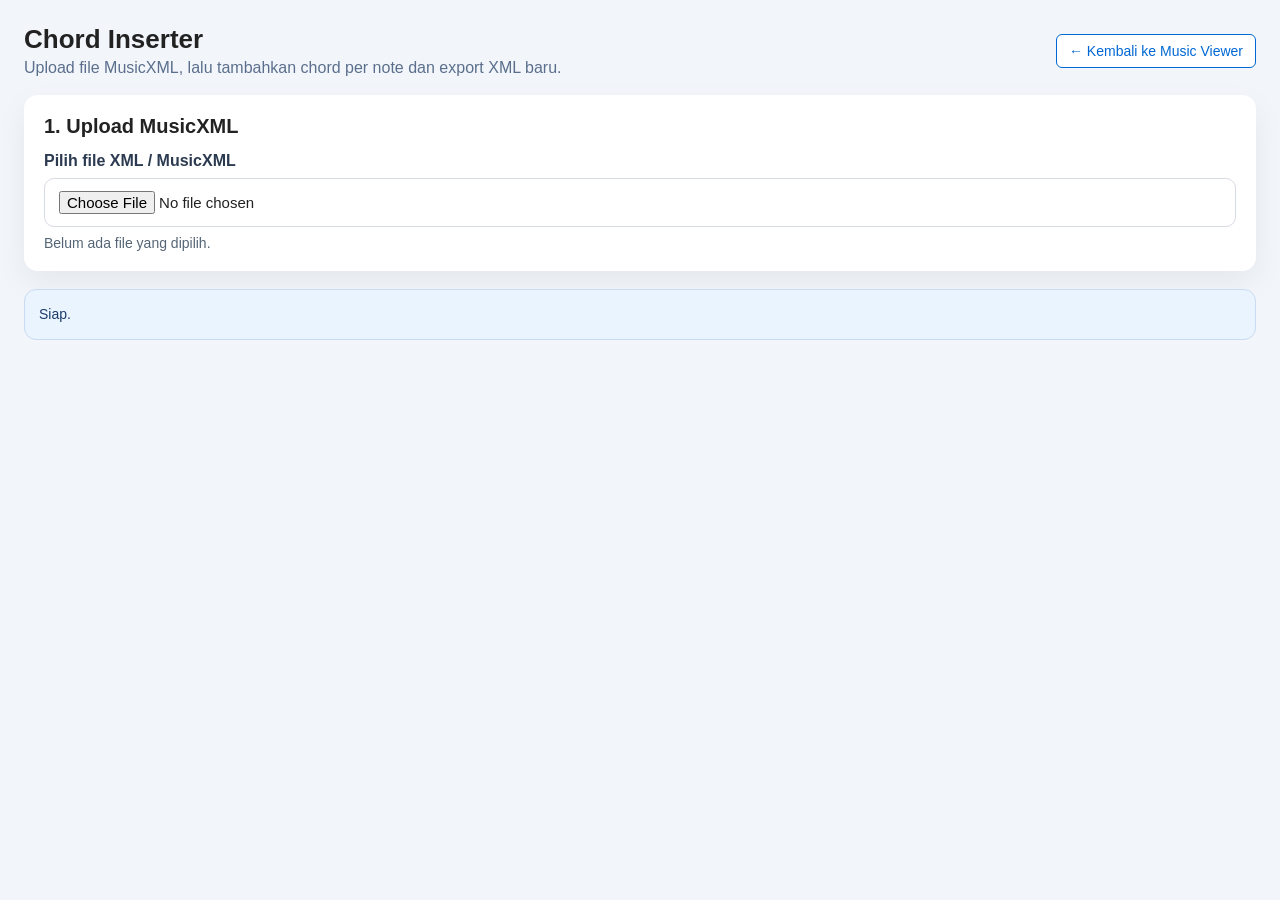
<file: chord.html>
<!DOCTYPE html>
<html lang="id">
<head>
  <meta charset="UTF-8" />
  <meta name="viewport" content="width=device-width, initial-scale=1.0" />
  <title>Chord Inserter - MusicXML</title>
  <style>
    body {
      font-family: Arial, sans-serif;
      margin: 0;
      padding: 24px;
      background: #f2f6fb;
      color: #222;
    }

    header {
      display: flex;
      flex-wrap: wrap;
      align-items: center;
      justify-content: space-between;
      gap: 16px;
      margin-bottom: 18px;
    }

    header h1 {
      margin: 0;
      font-size: 26px;
    }

    header a {
      color: #0068d4;
      text-decoration: none;
      font-size: 14px;
      border: 1px solid #0068d4;
      padding: 8px 12px;
      border-radius: 6px;
      background: #ffffff;
    }

    .panel {
      background: #ffffff;
      border-radius: 14px;
      box-shadow: 0 12px 32px rgba(0, 0, 0, 0.06);
      padding: 20px;
      margin-bottom: 18px;
    }

    .panel h2 {
      margin-top: 0;
      font-size: 20px;
      margin-bottom: 14px;
    }

    label {
      font-weight: 600;
      display: block;
      margin-bottom: 8px;
      color: #2b3a50;
    }

    input[type="file"], input[type="text"], select, textarea {
      width: 100%;
      max-width: 100%;
      padding: 12px 14px;
      border-radius: 10px;
      border: 1px solid #d7dbe4;
      font-size: 15px;
      box-sizing: border-box;
    }

    textarea {
      min-height: 180px;
      resize: vertical;
      font-family: monospace;
    }

    .hint {
      color: #556575;
      margin-top: 8px;
      font-size: 14px;
    }

    .button-row {
      display: flex;
      flex-wrap: wrap;
      gap: 10px;
      margin-top: 16px;
    }

    button {
      border: none;
      border-radius: 10px;
      padding: 12px 18px;
      cursor: pointer;
      font-size: 15px;
      font-weight: 600;
      color: #fff;
      background: #1665d8;
      transition: transform 0.15s ease, background 0.15s ease;
    }

    button:hover {
      background: #124cb1;
      transform: translateY(-1px);
    }

    button:disabled {
      opacity: 0.55;
      cursor: not-allowed;
      transform: none;
      background: #7a8aa7;
    }

    .table-wrapper {
      overflow-x: auto;
      margin-top: 16px;
    }

    table {
      width: 100%;
      border-collapse: collapse;
      min-width: 720px;
    }

    th, td {
      padding: 12px 10px;
      border-bottom: 1px solid #e7ecf2;
      text-align: left;
      vertical-align: middle;
      font-size: 14px;
    }

    th {
      background: #f6f9ff;
      font-weight: 700;
      color: #2f4b72;
    }

    tr:hover {
      background: #f8fbff;
    }

    .note-label {
      font-family: monospace;
      color: #1a2d4c;
    }

    .status {
      margin-top: 12px;
      padding: 14px;
      border-radius: 12px;
      background: #eaf4ff;
      color: #1c3b6a;
      border: 1px solid #cadaf0;
      font-size: 14px;
      line-height: 1.5;
    }

    .hidden {
      display: none;
    }
  </style>
</head>
<body>
  <header>
    <div>
      <h1>Chord Inserter</h1>
      <p style="margin: 4px 0 0; color: #5b6f8c;">Upload file MusicXML, lalu tambahkan chord per note dan export XML baru.</p>
    </div>
    <a href="index.html">← Kembali ke Music Viewer</a>
  </header>

  <section class="panel">
    <h2>1. Upload MusicXML</h2>
    <label for="xmlFile">Pilih file XML / MusicXML</label>
    <input type="file" id="xmlFile" accept=".xml,.musicxml" />
    <div id="fileInfo" class="hint">Belum ada file yang dipilih.</div>
  </section>

  <section id="notePanel" class="panel hidden">
    <div style="display:flex; justify-content:space-between; align-items:center; gap: 12px; flex-wrap: wrap;">
      <div>
        <h2>2. Insert Chord per Note</h2>
        <p class="hint">Isi kolom chord untuk setiap note. Contoh: <strong>C</strong>, <strong>Am</strong>, <strong>G7</strong>, <strong>F#</strong>.</p>
      </div>
      <div style="display:flex; gap: 10px; flex-wrap: wrap; align-items:center;">
        <button id="clearAllBtn" type="button">Kosongkan semua chord</button>
        <button id="exportBtn" type="button" disabled>Export XML</button>
      </div>
    </div>
    <div id="noteSummary" class="hint"></div>
    <div class="table-wrapper">
      <table id="noteTable">
        <thead>
          <tr>
            <th>#</th>
            <th>Measure</th>
            <th>Note</th>
            <th>Chord</th>
            <th>Quality</th>
          </tr>
        </thead>
        <tbody></tbody>
      </table>
    </div>
  </section>

  <section class="panel hidden" id="outputPanel">
    <h2>3. Export XML dengan Chord</h2>
    <div class="button-row">
      <button id="downloadBtn" type="button" disabled>Download XML</button>
    </div>
    <label for="xmlOutput">Hasil XML</label>
    <textarea id="xmlOutput" readonly></textarea>
  </section>

  <div id="status" class="status">Siap.</div>

  <script>
    const fileInput = document.getElementById('xmlFile');
    const fileInfo = document.getElementById('fileInfo');
    const notePanel = document.getElementById('notePanel');
    const outputPanel = document.getElementById('outputPanel');
    const noteTableBody = document.querySelector('#noteTable tbody');
    const noteSummary = document.getElementById('noteSummary');
    const exportBtn = document.getElementById('exportBtn');
    const downloadBtn = document.getElementById('downloadBtn');
    const xmlOutput = document.getElementById('xmlOutput');
    const clearAllBtn = document.getElementById('clearAllBtn');
    const status = document.getElementById('status');

    let xmlDoc = null;
    let notes = [];
    let currentFilename = 'musicxml-chords.xml';

    function setStatus(text) {
      status.textContent = text;
    }

    function resetPage() {
      noteTableBody.innerHTML = '';
      noteSummary.textContent = '';
      xmlOutput.value = '';
      notePanel.classList.add('hidden');
      outputPanel.classList.add('hidden');
      exportBtn.disabled = true;
      downloadBtn.disabled = true;
    }

    function normalizeChord(chordText) {
      return chordText.trim().replace(/\s+/g, '').toUpperCase();
    }

    function parseChordText(text) {
      const chord = normalizeChord(text);
      if (!chord) return null;

      const rootMatch = chord.match(/^[A-G](?:B|#)?/);
      if (!rootMatch) return null;
      const root = rootMatch[0];
      const suffix = chord.slice(root.length);

      let kind = 'major';
      if (/^M(?!$)|^MAJ/.test(suffix) || suffix === '' ) kind = 'major';
      else if (/^(MIN|M(?!$))/.test(suffix) || suffix === 'M') kind = 'minor';
      else if (/^7/.test(suffix)) kind = '7';
      else if (/^M7|^MAJ7/.test(suffix)) kind = 'maj7';
      else if (/^MIN7|^M7/.test(suffix)) kind = 'min7';
      else if (/^DIM/.test(suffix)) kind = 'diminished';
      else if (/^AUG/.test(suffix)) kind = 'augmented';
      else if (suffix === 'MINOR' || suffix === 'MIN') kind = 'minor';
      else if (suffix === 'MAJOR') kind = 'major';
      else if (suffix === 'M6') kind = 'major';
      else if (suffix === 'MIN6') kind = 'minor';
      else if (suffix.length === 0) kind = 'major';
      else kind = suffix;

      const accidental = root.includes('#') ? 1 : root.includes('B') ? -1 : 0;
      const rootStep = root[0];
      return { rootStep, accidental, kind };
    }

    function createHarmonyElement(doc, chord) {
      const harmony = doc.createElement('harmony');
      const root = doc.createElement('root');
      const rootStep = doc.createElement('root-step');
      rootStep.textContent = chord.rootStep;
      root.appendChild(rootStep);
      if (chord.accidental !== 0) {
        const rootAlter = doc.createElement('root-alter');
        rootAlter.textContent = String(chord.accidental);
        root.appendChild(rootAlter);
      }
      harmony.appendChild(root);

      const kind = doc.createElement('kind');
      const canonicalRoot = chord.rootStep + (chord.accidental === 1 ? '#' : chord.accidental === -1 ? 'b' : '');
      let defaultText = canonicalRoot;
      switch (chord.kind) {
        case 'minor': defaultText += 'm'; break;
        case '7': defaultText += '7'; break;
        case 'maj7': defaultText += 'maj7'; break;
        case 'min7': defaultText += 'm7'; break;
        case 'diminished': defaultText += 'dim'; break;
        case 'augmented': defaultText += 'aug'; break;
        default: break;
      }

      if (chord.chordText) {
        const rawText = chord.chordText.trim().toUpperCase();
        if (rawText !== defaultText.toUpperCase()) {
          kind.setAttribute('text', chord.chordText);
        }
      }

      kind.textContent = chord.kind;
      harmony.appendChild(kind);
      return harmony;
    }

    function findMeasureHarmony(noteEl) {
      let prev = noteEl.previousElementSibling;
      while (prev) {
        if (prev.tagName === 'HARMONY') return prev;
        if (prev.tagName === 'NOTE') return null;
        prev = prev.previousElementSibling;
      }
      return null;
    }

    function parseHarmonyElement(harmonyEl) {
      if (!harmonyEl) return null;
      const rootStep = harmonyEl.querySelector('root-step')?.textContent || null;
      const rootAlterText = harmonyEl.querySelector('root-alter')?.textContent || '0';
      const rootAlter = Number(rootAlterText) || 0;
      const kindText = harmonyEl.querySelector('kind')?.textContent || 'major';
      if (!rootStep) return null;

      let chordText = rootStep;
      if (rootAlter === 1) chordText += '#';
      else if (rootAlter === -1) chordText += 'b';

      switch (kindText.toLowerCase()) {
        case 'minor': chordText += 'm'; break;
        case '7': chordText += '7'; break;
        case 'maj7': chordText += 'maj7'; break;
        case 'min7': chordText += 'm7'; break;
        case 'diminished': chordText += 'dim'; break;
        case 'augmented': chordText += 'aug'; break;
        case 'major': break;
        default: chordText += kindText; break;
      }

      return { rootStep, accidental: rootAlter, kind: kindText.toLowerCase(), chordText };
    }

    function syncQualityFromChordInput(input, kindSelect) {
      const chordInfo = parseChordText(input.value);
      if (chordInfo) {
        kindSelect.value = chordInfo.kind || 'major';
      } else if (input.value.trim().length === 0) {
        kindSelect.value = 'major';
      }
    }

    function renderNotes(noteElements) {
      noteTableBody.innerHTML = '';
      notes = noteElements.map((noteEl, index) => {
        const pitch = noteEl.querySelector('pitch');
        let label = 'REST';
        if (pitch) {
          const step = pitch.querySelector('step')?.textContent || '?';
          const octave = pitch.querySelector('octave')?.textContent || '?';
          const alter = pitch.querySelector('alter')?.textContent;
          label = step + (alter ? (alter === '1' ? '#' : alter === '-1' ? 'b' : '') : '') + octave;
        }
        const measure = noteEl.closest('measure')?.getAttribute('number') || '-';
        const harmonyEl = noteEl.querySelector('harmony') || findMeasureHarmony(noteEl);
        const originalChord = parseHarmonyElement(harmonyEl);
        const row = document.createElement('tr');

        row.innerHTML = `
          <td> ${index + 1} </td>
          <td> ${measure} </td>
          <td class="note-label"> ${label} </td>
          <td><input type="text" class="chord-input" placeholder="C, Am, G7" data-note-index="${index}" value="${originalChord?.chordText || ''}" /></td>
          <td>
            <select class="kind-select" data-note-index="${index}">
              <option value="major">major</option>
              <option value="minor">minor</option>
              <option value="7">7</option>
              <option value="maj7">maj7</option>
              <option value="min7">min7</option>
              <option value="diminished">diminished</option>
              <option value="augmented">augmented</option>
            </select>
          </td>
        `;

        noteTableBody.appendChild(row);

        const chordInput = row.querySelector('.chord-input');
        const kindSelect = row.querySelector('.kind-select');
        chordInput.addEventListener('input', () => {
          syncQualityFromChordInput(chordInput, kindSelect);
        });
        if (originalChord) {
          kindSelect.value = originalChord.kind || 'major';
        }

        return { noteEl, label, measure, originalChord };
      });

      noteSummary.textContent = `${notes.length} note ditemukan.`;
      notePanel.classList.remove('hidden');
      outputPanel.classList.add('hidden');
      exportBtn.disabled = false;
      downloadBtn.disabled = true;
      xmlOutput.value = '';
      setStatus('File berhasil dimuat. Silakan isi chord per note.');
    }

    function loadXmlFile(file) {
      const reader = new FileReader();
      reader.onload = function(event) {
        try {
          const xmlText = event.target.result;
          const parser = new DOMParser();
          const doc = parser.parseFromString(xmlText, 'application/xml');
          const parseError = doc.querySelector('parsererror');
          if (parseError) {
            throw new Error(parseError.textContent || 'XML tidak valid');
          }

          xmlDoc = doc;
          currentFilename = file.name.replace(/\.(xml|musicxml)$/i, '') + '-with-chords.xml';
          fileInfo.textContent = `Memuat file: ${file.name}`;
          const noteElements = Array.from(xmlDoc.querySelectorAll('note'));
          if (noteElements.length === 0) {
            throw new Error('Tidak ditemukan elemen <note> pada file ini.');
          }
          renderNotes(noteElements);
        } catch (error) {
          setStatus('❌ ' + error.message);
          resetPage();
          fileInfo.textContent = 'Terjadi kesalahan saat memuat file.';
        }
      };
      reader.readAsText(file);
    }

    function collectChordRows() {
      const rows = [];
      const chordInputs = Array.from(document.querySelectorAll('.chord-input'));
      chordInputs.forEach(input => {
        const idx = Number(input.dataset.noteIndex);
        const chordText = input.value.trim();
        const kindSelect = document.querySelector(`.kind-select[data-note-index="${idx}"]`);
        rows.push({ index: idx, chordText, kind: kindSelect?.value || 'major' });
      });
      return rows;
    }

    function exportChordXml() {
      if (!xmlDoc) {
        setStatus('❌ Tidak ada file XML yang dimuat.');
        return;
      }
      const rows = collectChordRows();

      // Buang semua harmony lama, baik di dalam note maupun di tingkat measure
      xmlDoc.querySelectorAll('harmony').forEach(harmony => harmony.remove());

      let insertedCount = 0;
      rows.forEach(row => {
        const noteEntry = notes[row.index];
        if (!noteEntry) return;

        let chordInfo = null;
        if (row.chordText.length > 0) {
          chordInfo = parseChordText(row.chordText);
          if (!chordInfo) {
            setStatus(`❌ Format chord tidak valid pada note #${row.index + 1}: ${row.chordText}`);
            throw new Error('Chord invalid');
          }
          chordInfo.kind = row.kind || chordInfo.kind || 'major';
          chordInfo.chordText = row.chordText;
        } else if (noteEntry.originalChord) {
          chordInfo = noteEntry.originalChord;
        }

        if (!chordInfo) return;

        const harmony = createHarmonyElement(xmlDoc, chordInfo);
        const noteEl = noteEntry.noteEl;
        const measureEl = noteEl.closest('measure');
        if (measureEl) {
          measureEl.insertBefore(harmony, noteEl);
        } else {
          noteEl.parentNode.insertBefore(harmony, noteEl);
        }
        insertedCount += 1;
      });

      if (insertedCount === 0) {
        setStatus('✓ Tidak ada chord diinput, export XML asli tanpa perubahan.');
      } else {
        setStatus(`✓ Export selesai. ${insertedCount} chord ditambahkan atau diperbarui.`);
      }

      const serializer = new XMLSerializer();
      let output = serializer.serializeToString(xmlDoc);
      if (!output.startsWith('<?xml')) {
        output = '<?xml version="1.0" encoding="UTF-8"?>\n' + output;
      }

      xmlOutput.value = output;
      outputPanel.classList.remove('hidden');
      downloadBtn.disabled = false;
    }

    function downloadXml() {
      const content = xmlOutput.value;
      if (!content) {
        setStatus('❌ Belum ada hasil export untuk di-download.');
        return;
      }
      const blob = new Blob([content], { type: 'application/xml' });
      const url = URL.createObjectURL(blob);
      const a = document.createElement('a');
      a.href = url;
      a.download = currentFilename;
      document.body.appendChild(a);
      a.click();
      a.remove();
      URL.revokeObjectURL(url);
      setStatus(`✓ File siap di-download: ${currentFilename}`);
    }

    fileInput.addEventListener('change', function(event) {
      const file = event.target.files[0];
      if (!file) {
        resetPage();
        fileInfo.textContent = 'Belum ada file yang dipilih.';
        return;
      }
      setStatus('Memuat file XML...');
      loadXmlFile(file);
    });

    exportBtn.addEventListener('click', function() {
      try {
        exportChordXml();
      } catch (error) {
        console.error(error);
      }
    });

    downloadBtn.addEventListener('click', downloadXml);

    clearAllBtn.addEventListener('click', function() {
      document.querySelectorAll('.chord-input').forEach(input => input.value = '');
      document.querySelectorAll('.kind-select').forEach(select => select.value = 'major');
      setStatus('Semua chord dikosongkan.');
    });
  </script>
</body>
</html>
</file>
